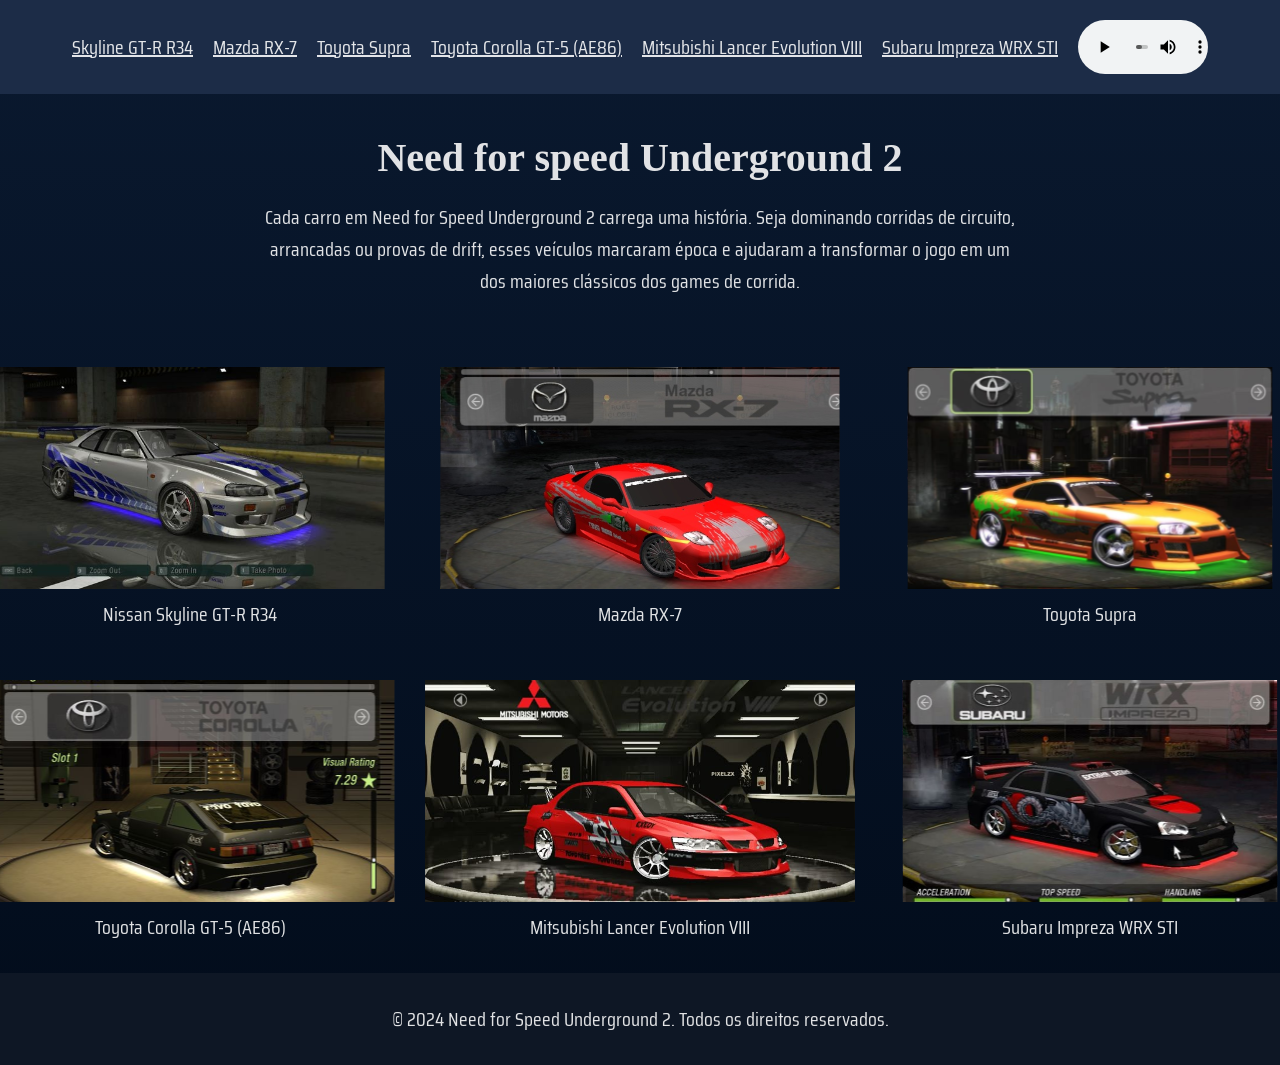
<file: Need for speed Underground 2/index.html>
<!DOCTYPE html>
<html lang="pt-br">

<head>
    <meta charset="UTF-8">
    <meta name="viewport" content="width=device-width, initial-scale=1.0">
    <meta name="description" content="Página principal">
    <link rel="stylesheet" href="./style/home.css">
    <title>Need For Speed Underground 2</title>
</head>

<body>
    <header>
        <nav>
           
            <a href="skyline.html" target="conteudo-site">Skyline GT-R R34</a>
            <a href="mazda.html"  target="conteudo-site">Mazda RX-7</a>
            <a href="supra.html"  target="conteudo-site">Toyota Supra</a>
            <a href="corolla.html"  target="conteudo-site">Toyota Corolla GT-5 (AE86)</a>
            <a href="mitsubishi.html"  target="conteudo-site">Mitsubishi Lancer Evolution VIII</a>
            <a href="subaru.html"  target="conteudo-site">Subaru Impreza WRX STI</a>
         <audio controls>
        <source src="./src/assets/images/lean-back.mp3">
    </audio>
        </nav>
    
    </header>
    <main>
        <section class="container-intro">

            <div class="container-text">
                <h1>Need for speed Underground 2</h1>

                <p>Cada carro em Need for Speed Underground 2 carrega uma história. Seja dominando corridas de circuito,
                    <br>arrancadas ou provas de drift, esses veículos marcaram época e ajudaram a transformar o jogo em
                    um
                    <br>dos maiores clássicos dos games de corrida.
                </p>
            </div>
        </section>

        <section class="container-images">

            <div class="container-one">
                <div class="card">
                    <a href="skyline.html">
                        <img src="./src/assets/images/skyline-gt.svg" alt="Page Skyline">
                    </a>
                    <p>Nissan Skyline GT-R R34 </p>
                </div>

                <div class="card">
                    <a href="mazda.html">
                        <img src="./src/assets/images/mazda-rx7.svg" alt="Page Mazda">
                    </a>
                    <P>Mazda RX-7</P>
                </div>

                <div class="card">
                    <a href="supra.html">
                        <img src="./src/assets/images/toyota-supra.svg" alt=" Page Supra">
                    </a>
                    <p>Toyota Supra</p>
                </div>
            </div>

            <div class="container-two">

                <div class="card">
                    <a href="corolla.html">
                        <img src="./src/assets/images/corolla-ae86.svg" alt="Page Corolla">
                    </a>
                    <p>Toyota Corolla GT-5 (AE86)</p>
                </div>
                <div class="card">
                    <a href="mitsubishi.html">
                        <img src="./src/assets/images/mitsubishi-evolution.svg" alt="Page Mitsubishi">
                    </a>
                    <P>Mitsubishi Lancer Evolution VIII</P>
                </div>

                <div class="card">
                    <a href="subaru.html">
                        <img src="./src/assets/images/subaru-wrx.svg" alt="Page Subaru">
                    </a>
                    <P>Subaru Impreza WRX STI</P>
                </div>

            </div>
        </section>
    </main>
    <footer>
        
        <p>© 2024 Need for Speed Underground 2. Todos os direitos reservados.</p>
    </footer>
</body>

</html>
</file>
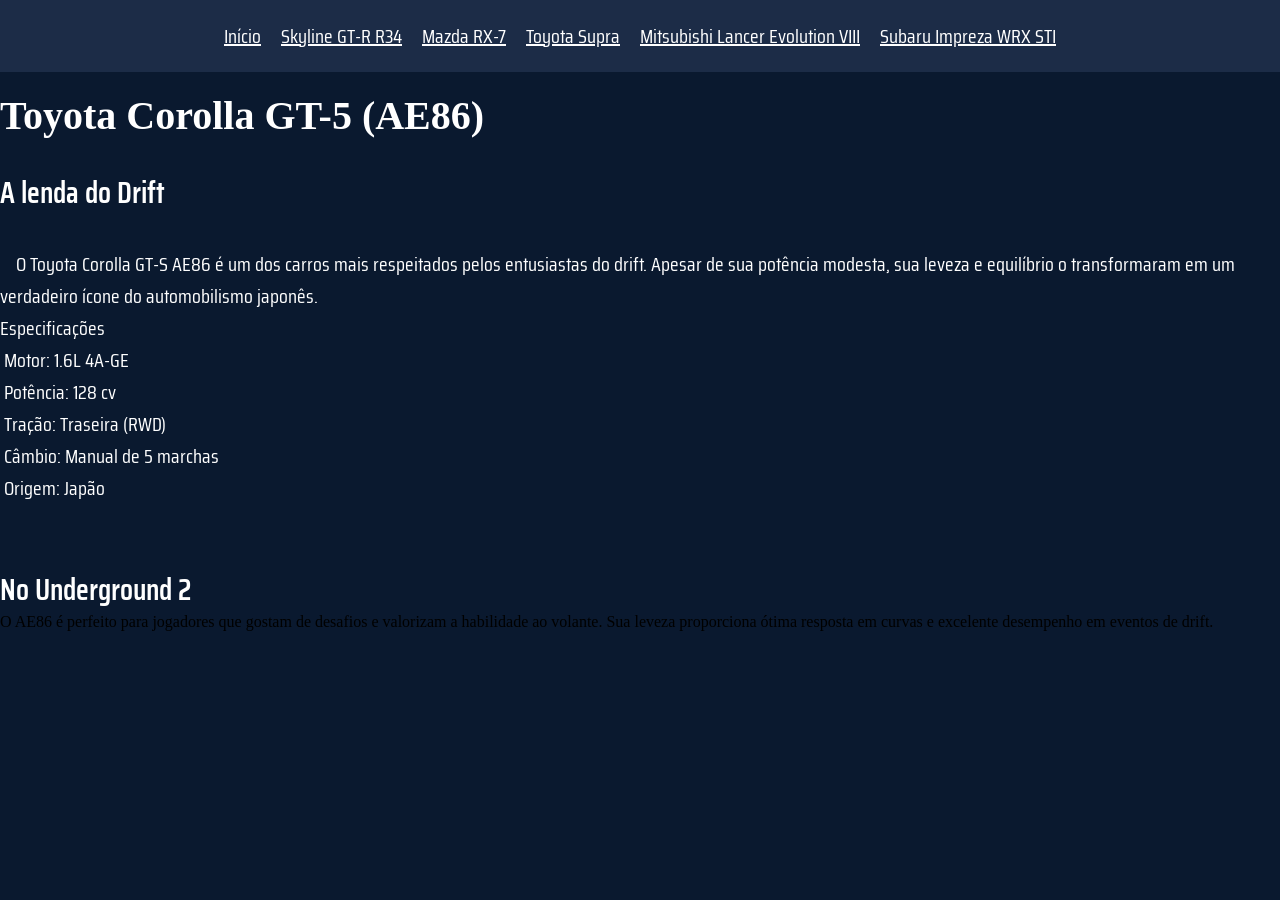
<file: Need for speed Underground 2/corolla.html>
<!DOCTYPE html>
<html lang="pt-br">
<head>
    <meta charset="UTF-8">
    <meta name="viewport" content="width=device-width, initial-scale=1.0">
    <meta name="description" content="Página dedicada a história do Toyota Corolla GT-5">
    <link rel="stylesheet" href="./style/style.css">
    <title>Toyota Corolla GT-5</title>
</head>
<body>
     <header>
        <nav>

            <a href="index.html">Início</a>
            <a href="skyline.html" target="conteudo-site">Skyline GT-R R34</a>
            <a href="mazda.html">Mazda RX-7</a>
            <a href="supra.html">Toyota Supra</a>
          
            <a href="mitsubishi.html">Mitsubishi Lancer Evolution VIII</a>
            <a href="subaru.html">Subaru Impreza WRX STI</a>
          
        </nav>
    </header>
    <div class="text-car">
    <h1>Toyota Corolla GT-5 (AE86)</h1>
    <h2>A lenda do Drift</h2>
    <p>
    O Toyota Corolla GT-S AE86 é um dos carros mais respeitados pelos entusiastas do drift. Apesar de sua potência modesta, sua leveza e equilíbrio o transformaram em um verdadeiro ícone do automobilismo japonês.
Especificações
 Motor: 1.6L 4A-GE
 Potência: 128 cv
 Tração: Traseira (RWD)
 Câmbio: Manual de 5 marchas
 Origem: Japão

<h3>No Underground 2</h3>
O AE86 é perfeito para jogadores que gostam de desafios e valorizam a habilidade ao volante. Sua leveza proporciona ótima resposta em curvas e excelente desempenho em eventos de drift. </p>
</div>
</body>
</html>
</file>
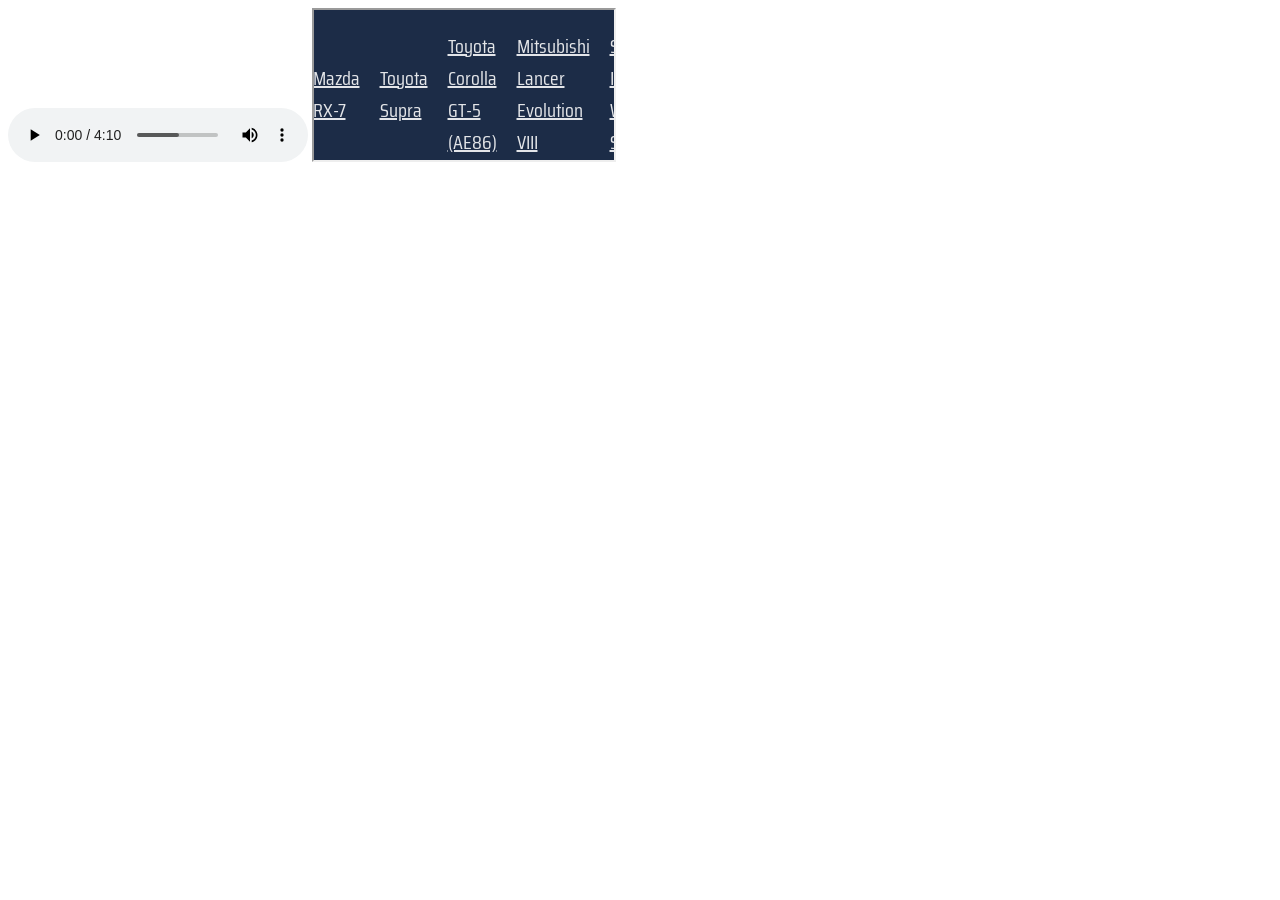
<file: Need for speed Underground 2/layout.html>
<!DOCTYPE html>
<html lang="en">
<head>
    <meta charset="UTF-8">
    <meta name="viewport" content="width=device-width, initial-scale=1.0">
    <title>Document</title>
    <style>

    </style>
</head>
<body>
    <audio controls loop id="music">
        <source src="./src/assets/images/lean-back.mp3" type="audio/mpeg"> 
    </audio>

    <iframe name="conteudo-site" src="./index.html" ></iframe>
</body>
</html>
</file>
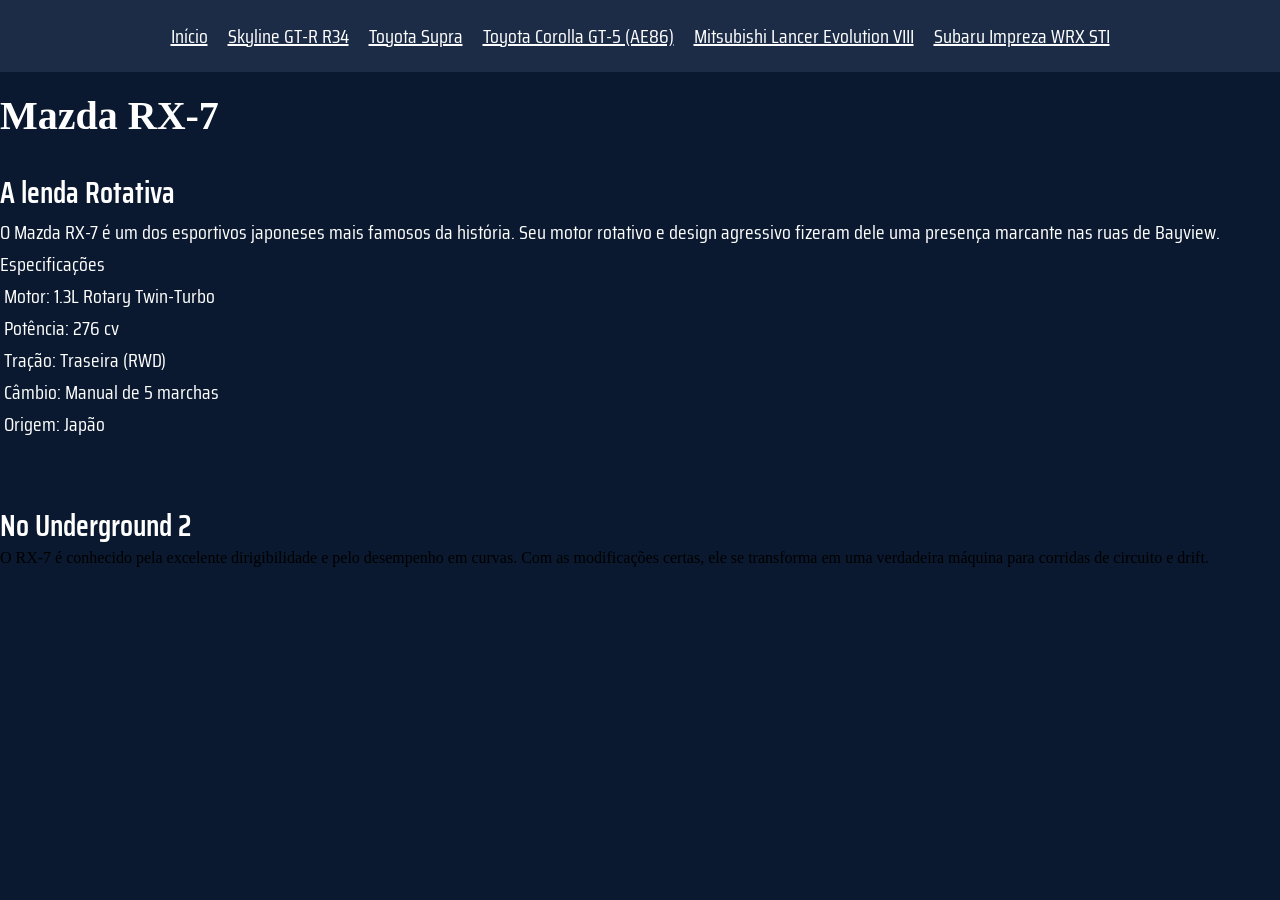
<file: Need for speed Underground 2/mazda.html>
<!DOCTYPE html>
<html lang="pt-br">
<head>
    <meta charset="UTF-8">
    <meta name="viewport" content="width=device-width, initial-scale=1.0">
    <meta name="description" content="Página dedicada a história do Mazda-RX7">
    <link rel="stylesheet" href="./style/style.css">
    <title>Mazda-RX7</title>
</head>
<body>
   <header>
        <nav>

            <a href="index.html">Início</a>
             <a href="skyline.html" target="conteudo-site">Skyline GT-R R34</a>
           
            <a href="supra.html">Toyota Supra</a>
            <a href="corolla.html">Toyota Corolla GT-5 (AE86)</a>
            <a href="mitsubishi.html">Mitsubishi Lancer Evolution VIII</a>
            <a href="subaru.html">Subaru Impreza WRX STI</a>
          
        </nav>
    </header>
    <div class="text-car">
    <h1>Mazda RX-7</h1>
    <h2>A lenda Rotativa</h2>
  <p>O Mazda RX-7 é um dos esportivos japoneses mais famosos da história. Seu motor rotativo e design agressivo fizeram dele uma presença marcante nas ruas de Bayview.
Especificações
 Motor: 1.3L Rotary Twin-Turbo
 Potência: 276 cv
 Tração: Traseira (RWD)
 Câmbio: Manual de 5 marchas
 Origem: Japão

<h3>No Underground 2</h3>
O RX-7 é conhecido pela excelente dirigibilidade e pelo desempenho em curvas. Com as modificações certas, ele se transforma em uma verdadeira máquina para corridas de circuito e drift.</p>
</div>
</body>
</html>
</file>
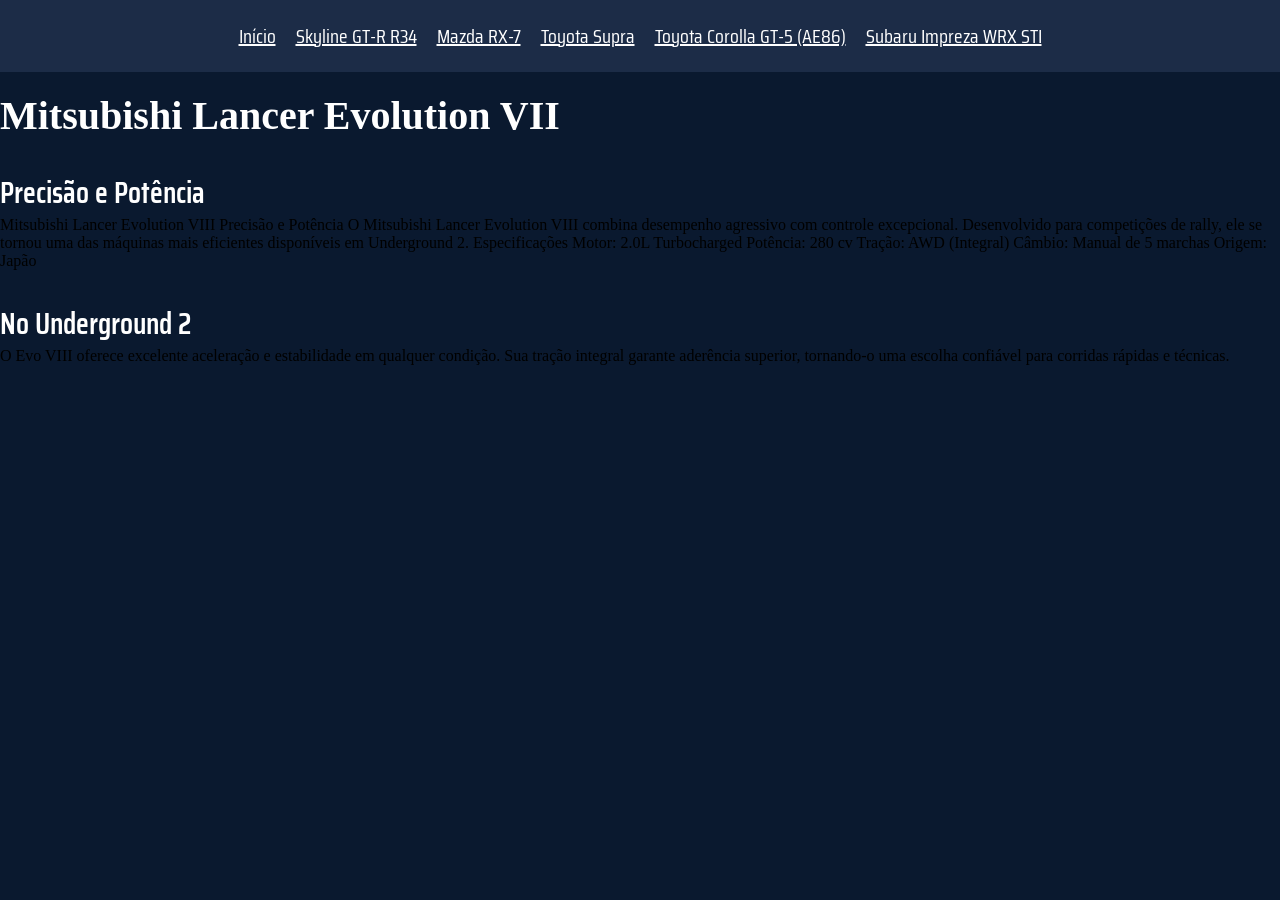
<file: Need for speed Underground 2/mitsubishi.html>
<!DOCTYPE html>
<html lang="pt-br">
<head>
    <meta charset="UTF-8">
    <meta name="viewport" content="width=device-width, initial-scale=1.0">
    <meta name="description" content="Página dedicada a história do Mitsubishi Lancer Evolution VII">
    <link rel="stylesheet" href="./style/style.css">
    <title>Mitsubishi Lancer Evolution VII</title>
</head>
<body>
     <header>
        <nav>

            <a href="index.html">Início</a>
             <a href="skyline.html" target="conteudo-site">Skyline GT-R R34</a>
            <a href="mazda.html">Mazda RX-7</a>
            <a href="supra.html">Toyota Supra</a>
            <a href="corolla.html">Toyota Corolla GT-5 (AE86)</a>
          
            <a href="subaru.html">Subaru Impreza WRX STI</a>
          
        </nav>
    </header>
    <div class="text-car">
    <h1>Mitsubishi Lancer Evolution VII</h1>
    <h2>Precisão e Potência</h2>
    Mitsubishi Lancer Evolution VIII
Precisão e Potência
O Mitsubishi Lancer Evolution VIII combina desempenho agressivo com controle excepcional. Desenvolvido para competições de rally, ele se tornou uma das máquinas mais eficientes disponíveis em Underground 2.
Especificações
 Motor: 2.0L Turbocharged
 Potência: 280 cv
 Tração: AWD (Integral)
 Câmbio: Manual de 5 marchas
 Origem: Japão

<h3>No Underground 2</h3>
O Evo VIII oferece excelente aceleração e estabilidade em qualquer condição. Sua tração integral garante aderência superior, tornando-o uma escolha confiável para corridas rápidas e técnicas.
</div>
</body>
</html>
</file>
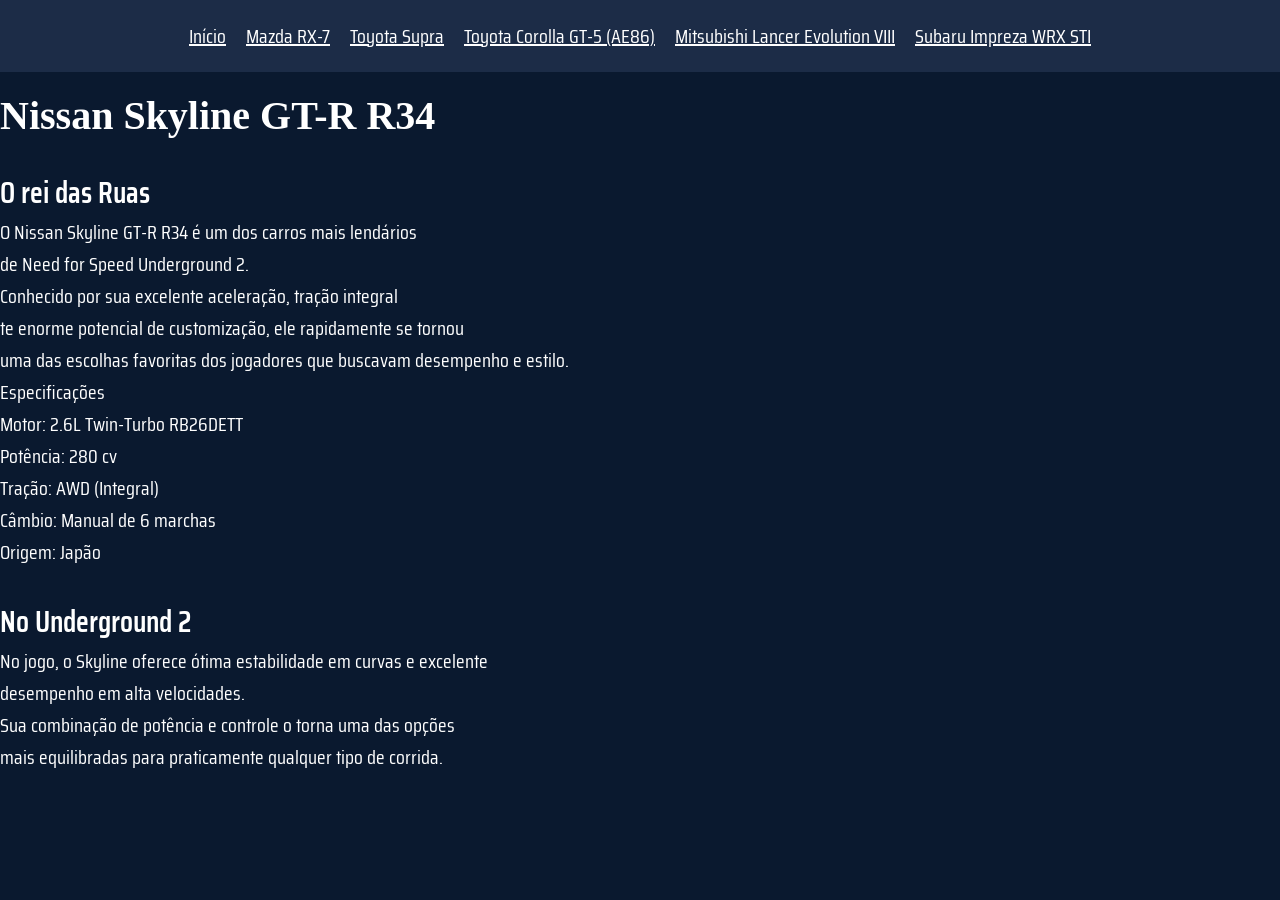
<file: Need for speed Underground 2/skyline.html>
<!DOCTYPE html>
<html lang="pt-br">

<head>
    <meta charset="UTF-8">
    <meta name="viewport" content="width=device-width, initial-scale=1.0">
    <meta name="description" content="Página dedicada a história do Nissan Skyline GT-R R34">
    <link rel="stylesheet" href="./style/style.css">
    <title>Nissan Skyline GT-R R34</title>
</head>

<body>
     <header>
        <nav>
           
            <a href="index.html">Início</a>
             
            <a href="mazda.html">Mazda RX-7</a>
            <a href="supra.html">Toyota Supra</a>
            <a href="corolla.html">Toyota Corolla GT-5 (AE86)</a>
            <a href="mitsubishi.html">Mitsubishi Lancer Evolution VIII</a>
            <a href="subaru.html">Subaru Impreza WRX STI</a>
            
        </nav>
        
    </header>
    <main>
        <section class="specifications">

            <div class="text-car">

                <div class="main-text">
                    <h1>Nissan Skyline GT-R R34</h1>

                    <h2>O rei das Ruas</h2>

                    <P>O Nissan Skyline GT-R R34 é um dos carros mais lendários 
de Need for Speed Underground 2. 
Conhecido por sua excelente aceleração, tração integral 
te enorme potencial de customização, ele rapidamente se tornou 
uma das escolhas favoritas dos jogadores que buscavam desempenho e estilo. </P> 
                    <ul>
                        Especificações
                        <li>Motor: 2.6L Twin-Turbo RB26DETT</li>
                        <li>Potência: 280 cv</li>
                        <li>Tração: AWD (Integral)</li>
                        <li>Câmbio: Manual de 6 marchas</li>
                        <li>Origem: Japão</li>
                    </ul>

                    <h3>No Underground 2</h3>
                    <p>No jogo, o Skyline oferece ótima estabilidade em curvas e excelente 
desempenho em alta velocidades.
Sua combinação de potência e controle o torna uma das opções 
mais equilibradas para praticamente qualquer tipo de corrida.</P>
                </div>
            </div>
        </section>
    </main>
</body>

</html>
</file>
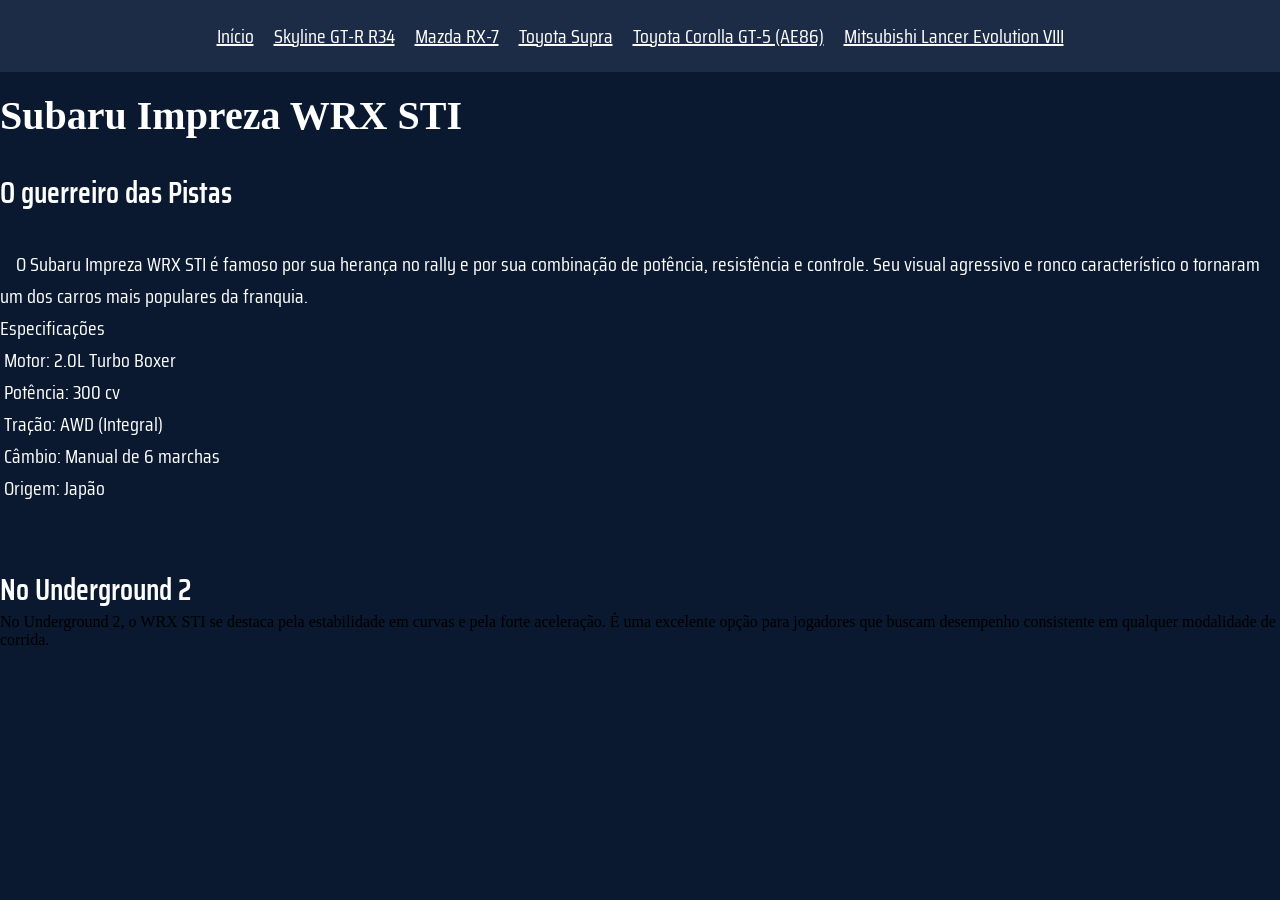
<file: Need for speed Underground 2/subaru.html>
<!DOCTYPE html>
<html lang="pt-br">
<head>
    <meta charset="UTF-8">
    <meta name="viewport" content="width=device-width, initial-scale=1.0">
    <meta name="description" content="Página dedicada a história do Subaru Impreza WRX STI">
    <link rel="stylesheet" href="./style/style.css">
    <title>Subaru Impreza WRX STI</title>
</head>

<body>
     <header>
        <nav>

            <a href="index.html">Início</a>
             <a href="skyline.html" target="conteudo-site">Skyline GT-R R34</a>
            <a href="mazda.html">Mazda RX-7</a>
            <a href="supra.html">Toyota Supra</a>
            <a href="corolla.html">Toyota Corolla GT-5 (AE86)</a>
            <a href="mitsubishi.html">Mitsubishi Lancer Evolution VIII</a>
       
          
        </nav>
    </header>

    <div class="text-car">
    <h1>Subaru Impreza WRX STI</h1>
    <h2>O guerreiro das Pistas</h2>
    <p>
    O Subaru Impreza WRX STI é famoso por sua herança no rally e por sua combinação de potência, resistência e controle. Seu visual agressivo e ronco característico o tornaram um dos carros mais populares da franquia.
Especificações
 Motor: 2.0L Turbo Boxer
 Potência: 300 cv
 Tração: AWD (Integral)
 Câmbio: Manual de 6 marchas
 Origem: Japão

<h3>No Underground 2</h3>
No Underground 2, o WRX STI se destaca pela estabilidade em curvas e pela forte aceleração. É uma excelente opção para jogadores que buscam desempenho consistente em qualquer modalidade de corrida.</p>
</div>
</body>
</html>
</file>
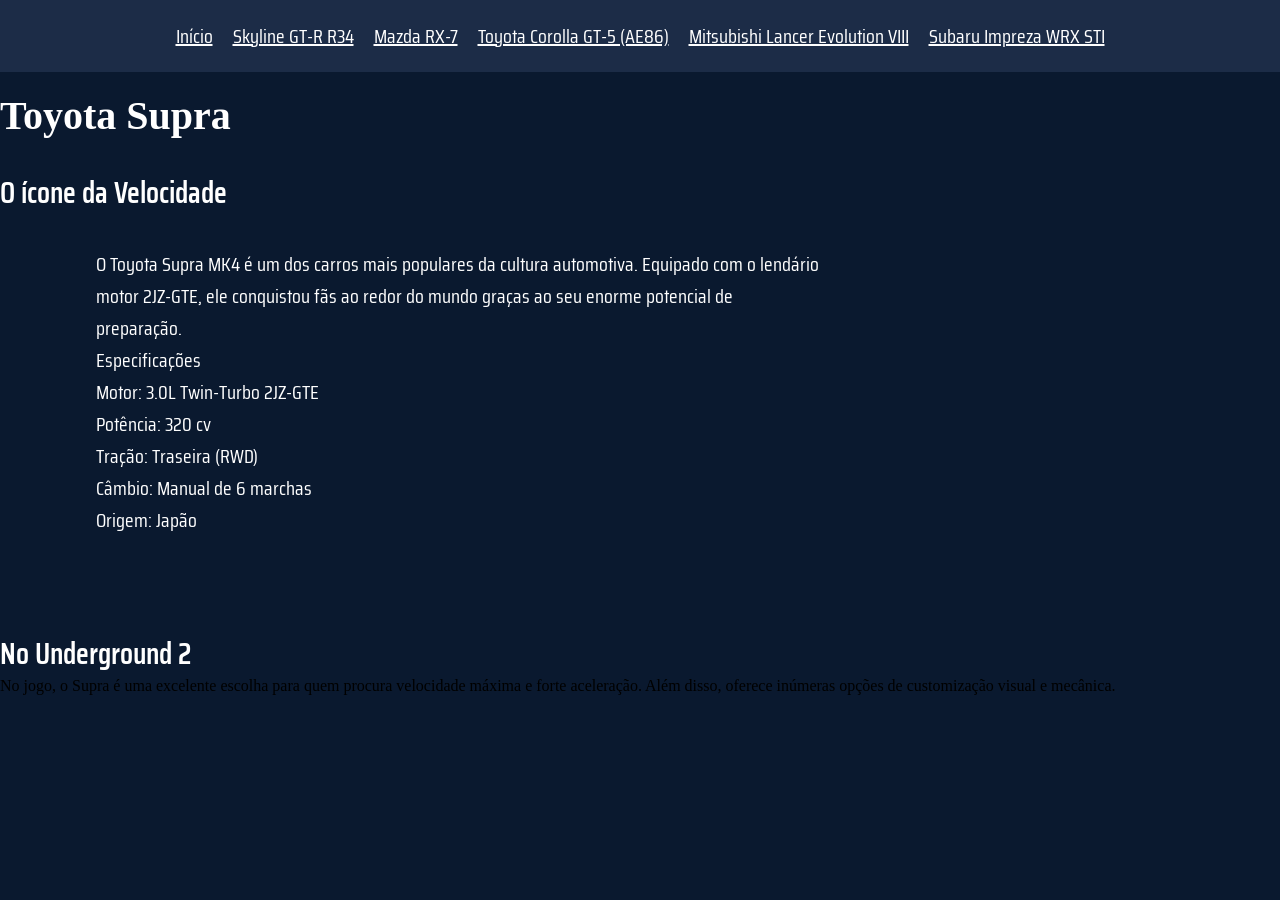
<file: Need for speed Underground 2/supra.html>
<!DOCTYPE html>
<html lang="pt-br">

<head>
    <meta charset="UTF-8">
    <meta name="viewport" content="width=device-width, initial-scale=1.0">
    <meta name="description" content="Página dedicada a história do Toyota Supra">
    <link rel="stylesheet" href="./style/style.css">
    <title>Toyota Supra</title>
</head>

<body>

    <header>
        <nav>

            <a href="index.html">Início</a>
            <a href="skyline.html" target="conteudo-site">Skyline GT-R R34</a>
            <a href="mazda.html">Mazda RX-7</a>
          
            <a href="corolla.html">Toyota Corolla GT-5 (AE86)</a>
            <a href="mitsubishi.html">Mitsubishi Lancer Evolution VIII</a>
            <a href="subaru.html">Subaru Impreza WRX STI</a>

        </nav>
    </header>

    <main>
        <section class="specifications">

            <div class="text-car">

                <div class="main-text">
                    <h1>Toyota Supra</h1>
                    <h2>O ícone da Velocidade</h2>
                    <p>
                        O Toyota Supra MK4 é um dos carros mais populares da cultura automotiva. Equipado com o lendário
                        motor 2JZ-GTE, ele conquistou fãs ao redor do mundo graças ao seu enorme potencial de
                        preparação.
                        Especificações
                        Motor: 3.0L Twin-Turbo 2JZ-GTE
                        Potência: 320 cv
                        Tração: Traseira (RWD)
                        Câmbio: Manual de 6 marchas
                        Origem: Japão

                    <h3>No Underground 2</h3>
                    No jogo, o Supra é uma excelente escolha para quem procura velocidade máxima e forte aceleração.
                    Além disso, oferece inúmeras opções de customização visual e mecânica.
                    </p>
                </div>
            </div>
            </section>
</body>

</html>
</file>
<file: Need for speed Underground 2/style/home.css>
@import url('https://fonts.googleapis.com/css2?family=Saira+Condensed:wght@100;200;300;400;500;600;700;800;900&display=swap');

:root {
    --fonte-principal: 'Saira Condensed', sans-serif;
    --cor-branca: #ffffffe0;

}

* {
    padding: 0%;
    margin: 0%;
    text-decoration: none;
    box-sizing: border-box;
    text-decoration: none;
}



body {
    width: 100%;
    background-color: #0a192f;

}

nav {
    display: flex;
    justify-content: center;
    align-items: center;
    gap: 20px;
    padding: 20px;
    background-color: #1c2c47;
   
  
}
nav> a{
     text-decoration: underline;
    
}

h1 {
    font-family: var(--fonte-titulos);
    font-weight: 700;
    color: var(--cor-branca);
    font-size: 40px;


}

p, a {
    font-family: var(--fonte-principal);
    color: var(--cor-branca);
    font-weight: 400;
    font-size: 20px;

}

body {
    width: 100%;
    background: linear-gradient(to bottom, #0a192f, #020c1b);

}

a>img {
    width: 430px;
    height: 222px;


}

.container-one {
    display: flex;
    justify-content: center;
    align-items: center;
    flex-direction: row;
    gap: 20px;

}

.container-two {
    display: flex;
    justify-content: center;
    align-items: center;
    flex-direction: row;
    gap: 20px;
    margin-top: 50px;

}

.container-images {
    padding: 30px;

}


.container-text {
    padding: 40px;
}

.card > p {
    display: flex;
    justify-content: center;
}



.container-text > h1 {
    font-family: var(--fonte-titulos);
    font-family: var(--cor-branca);
    display: flex;
    justify-content: center;
    text-align: center;


}
.container-text > p {
    font-family: var(--fonte-principal);
    color: var(--cor-branca);
   
   
    justify-content: center;
    text-align: center;
    margin-top: 20px;

}

img:hover {
    transform: scale(1.2);
}

video:hover {
    transition: calc();
}


footer {
    display: flex;
    justify-content: center;
    align-items: center;
    padding: 30px;
    background-color: #0e1725;
}

audio {
  width: 130px;
  
}

iframe {
   display: none;
}
</file>
<file: Need for speed Underground 2/style/style.css>
@import url('https://fonts.googleapis.com/css2?family=Saira+Condensed:wght@100;200;300;400;500;600;700;800;900&display=swap');

:root {
    --fonte-principal: 'Saira Condensed', sans-serif;
    --cor-branca: #ffffff;

}
* {
    padding: 0%;
    margin: 0%;
    text-decoration: none;
    box-sizing: border-box;
    text-decoration: none;
}


body {
    width: 100%;
    background-color: #0a192f;

}

nav {
    display: flex;
    justify-content: center;
    align-items: center;
    gap: 20px;
    padding: 20px;
    background-color: #1c2c47;
   
  
}
nav> a{
     text-decoration: underline;
    
}

h1 {
    font-family: var(--fonte-titulos);
    font-weight: 700;
    color: var(--cor-branca);
    font-size: 40px;
    margin-top: 20px;


}
h2,h3 {
    font-family: var(--fonte-principal);
    color: var(--cor-branca);
    font-weight: 600;
    font-size: 30px;
    margin-top: 30px;
}

p,
ul, a{
    font-family: var(--fonte-principal);
    color: var(--cor-branca);
    font-weight: 400;
    font-size: 20px;
   
    
}


p{
    white-space: pre-wrap;
}
</file>
